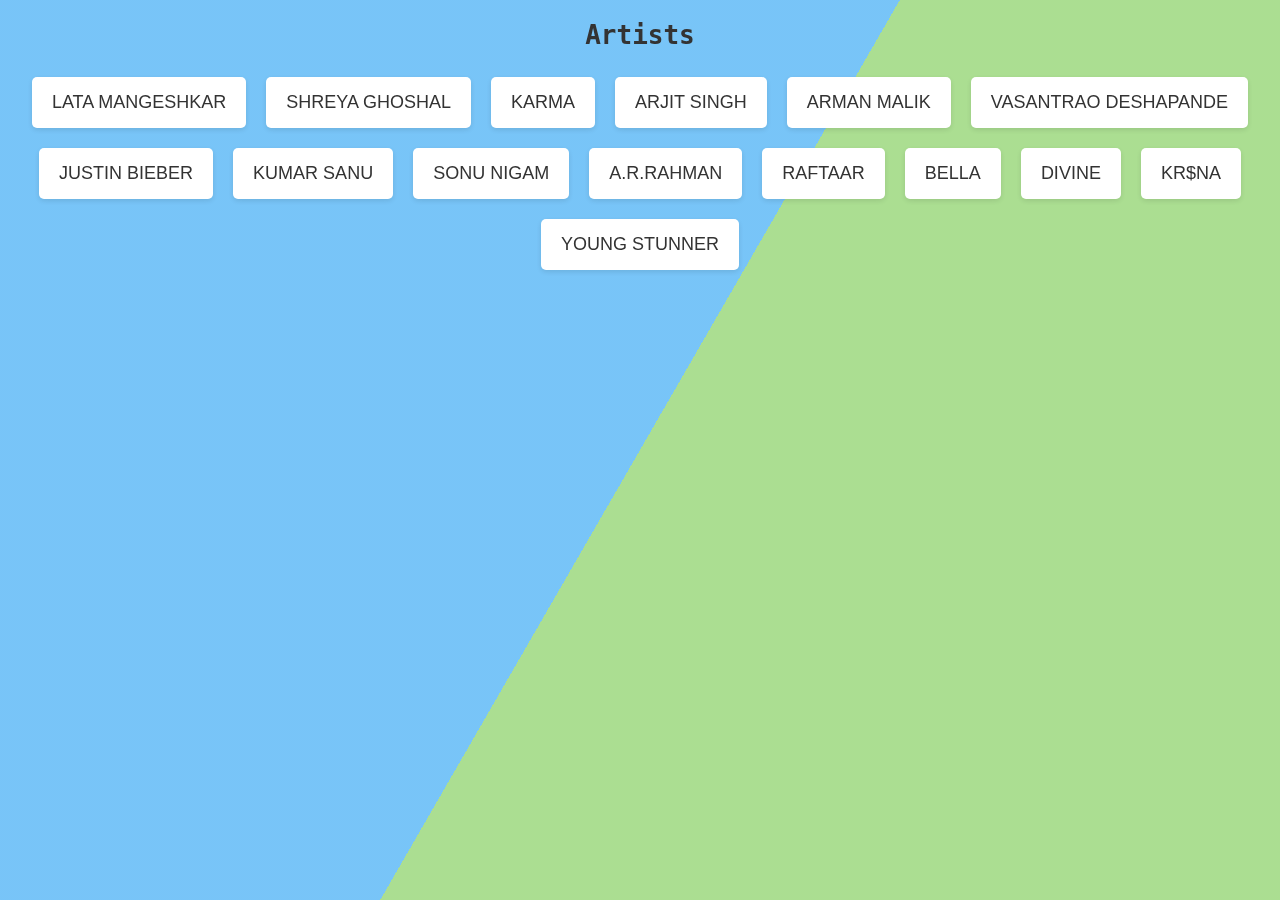
<file: artist.html>
<!DOCTYPE html>
<html>
<head>
    <title>Artists</title>
    <style>
        html {
            height: 100%;
        }
        
        body {
            margin: 0;
        }
        
        .bg {
            animation: slide 3s ease-in-out infinite alternate;
            background-image: linear-gradient(-60deg, #6c3 50%, #09f 50%);
            bottom: 0;
            left: -50%;
            opacity: .5;
            position: fixed;
            right: -50%;
            top: 0;
            z-index: -1;
        }
        
        .bg2 {
            animation-direction: alternate-reverse;
            animation-duration: 4s;
        }
        
        .bg3 {
            animation-duration: 5s;
        }

        body {
            font-family: Arial, sans-serif;
            background-color: #f0f0f0;
            margin: 0;
            padding: 0;
        }
        
        h1 {
            text-align: center;
            color: #333;
            margin-top: 20px;
        }
        
        ul {
            list-style-type: none;
            padding: 0;
            margin: 0;
            display: flex;
            flex-wrap: wrap;
            justify-content: center;
        }
        
        li {
            margin: 10px;
            text-align: center;
            font-size: 18px;
            background-color: #fff;
            border-radius: 5px;
            box-shadow: 0 2px 5px rgba(0, 0, 0, 0.1);
            padding: 15px 20px;
            transition: transform 0.3s ease;
        }
        
        li:hover {
            transform: translateY(-5px);
        }
        
        a {
            color: #333;
            text-decoration: none;
            transition: color 0.3s;
        }
        
        a:hover {
            color: #555;
        }

        h1 {
            font-family: monospace;
        }
        
        @keyframes slide {
            0% {
                transform: translateX(-25%);
            }
        
            100% {
                transform: translateX(25%);
            }
        }
    </style>
</head>
<body>
    <div class="bg"></div>
    <h1>Artists</h1>
    <ul>
        <li><a href="https://open.spotify.com/playlist/37i9dQZF1DZ06evO3yp1q2">LATA MANGESHKAR</a></li>
        <li><a href="https://open.spotify.com/playlist/37i9dQZF1DZ06evO0arULD">SHREYA GHOSHAL</a></li>
        <li><a href="https://open.spotify.com/playlist/37i9dQZF1DZ06evO1Eybza">KARMA</a></li>
        <li><a href="https://open.spotify.com/playlist/37i9dQZF1DWYztMONFqfvX">ARJIT SINGH</a></li>
        <li><a href="https://open.spotify.com/playlist/37i9dQZF1DWWa2DNhcausF">ARMAN MALIK</a></li>
        <li><a href="https://open.spotify.com/playlist/37i9dQZF1DZ06evO01dy7s">VASANTRAO DESHAPANDE</a></li>
        <li><a href="https://open.spotify.com/playlist/37i9dQZF1DXc2aPBXGmXrt">JUSTIN BIEBER</a></li>
        <li><a href="https://open.spotify.com/playlist/37i9dQZF1DZ06evO2Mu7fn">KUMAR SANU</a></li>
        <li><a href="https://open.spotify.com/playlist/37i9dQZF1DZ06evO0FcUGj">SONU NIGAM</a></li>
        <li><a href="https://open.spotify.com/playlist/37i9dQZF1DZ06evO0KEAbC">A.R.RAHMAN</a></li>
        <li><a href="https://open.spotify.com/playlist/37i9dQZF1DZ06evO3tSYjW">RAFTAAR</a></li>
        <li><a href="https://open.spotify.com/playlist/37i9dQZF1DZ06evO361GdZ">BELLA</a></li>
        <li><a href="https://open.spotify.com/playlist/37i9dQZF1DZ06evO2GAl7Q">DIVINE</a></li>
        <li><a href="https://open.spotify.com/playlist/37i9dQZF1DZ06evO3iW9AR">KR$NA</a></li>
        <li><a href="https://open.spotify.com/playlist/37i9dQZF1DZ06evNZWCMvK">YOUNG STUNNER</a></li>
    </ul>
</body>
</html>
</file>
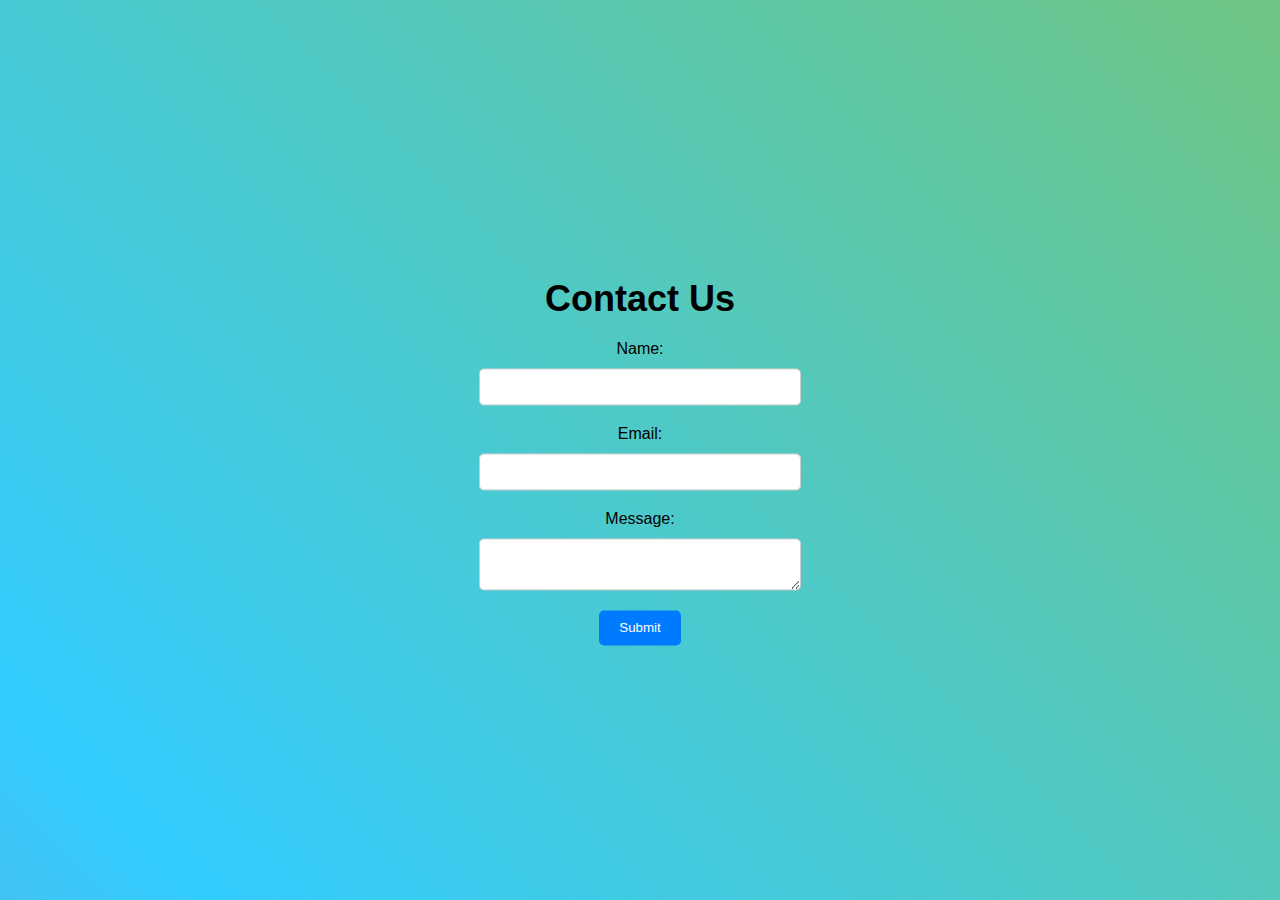
<file: codeforcontact.html>
<!DOCTYPE html>

<head>

  <title>Contact Us</title>
  <link rel="stylesheet" href="codeforcontact.css">
</head>
<body>
  <div class="container">
    <div class="content">
      <h1>Contact Us</h1>
      <form action="#">
        <label for="name">Name:</label>
        <input type="text" id="name" name="name" required>
        <label for="email">Email:</label>
        <input type="email" id="email" name="email" required>
        <label for="message">Message:</label>
        <textarea id="message" name="message" required></textarea>
        <button type="submit">Submit</button>
      </form>
    </div>
  </div>
</body>
</html>
</file>
<file: codeforcontact.css>
body {
  margin: 0;
  padding: 0;
  font-family: Arial, sans-serif;
  overflow: hidden;
}

.container {
  position: relative;
  width: 100%;
  height: 100vh;
}

.content {
  position: absolute;
  top: 50%;
  left: 50%;
  transform: translate(-50%, -50%);
  text-align: center;
}

h1 {
  font-size: 36px;
  margin-bottom: 20px;
}

form {
  display: flex;
  flex-direction: column;
  align-items: center;
}

label {
  margin-bottom: 10px;
}

input[type="text"],
input[type="email"],
textarea {
  width: 300px;
  padding: 10px;
  margin-bottom: 20px;
  border: 1px solid #ccc;
  border-radius: 5px;
}

button {
  padding: 10px 20px;
  background-color: #007bff;
  color: #fff;
  border: none;
  border-radius: 5px;
  cursor: pointer;
}

button:hover {
  background-color: #0056b3;
}

/* Animation */
.container::before {
  content: "";
  position: absolute;
  top: 0;
  left: 0;
  width: 100%;
  height: 100%;
  background: linear-gradient(45deg, #ff5252, #33ccff, #8bc34a, #ffeb3b);
  background-size: 400% 400%;
  animation: gradient 10s ease infinite;
}

@keyframes gradient {
  0% {
    background-position: 0% 50%;
  }
  50% {
    background-position: 100% 50%;
  }
  100% {
    background-position: 0% 50%;
  }
}
</file>
